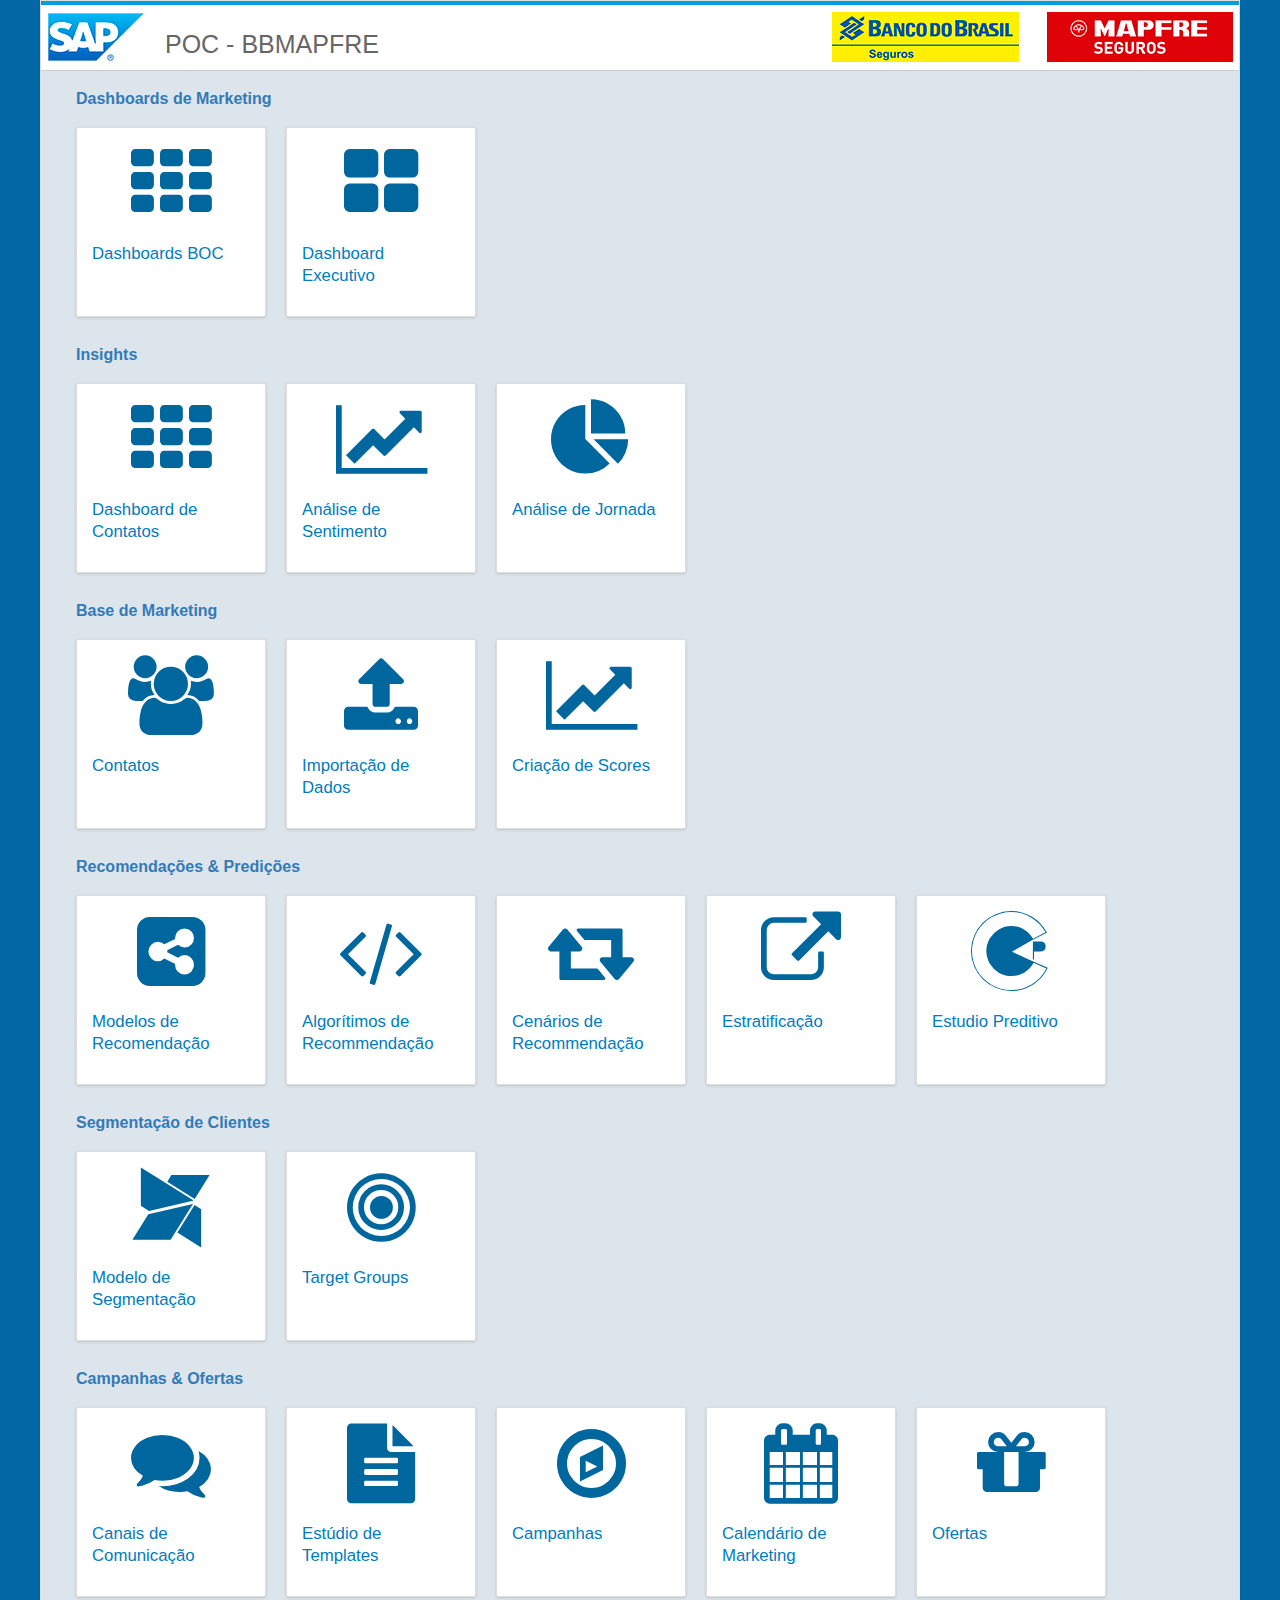
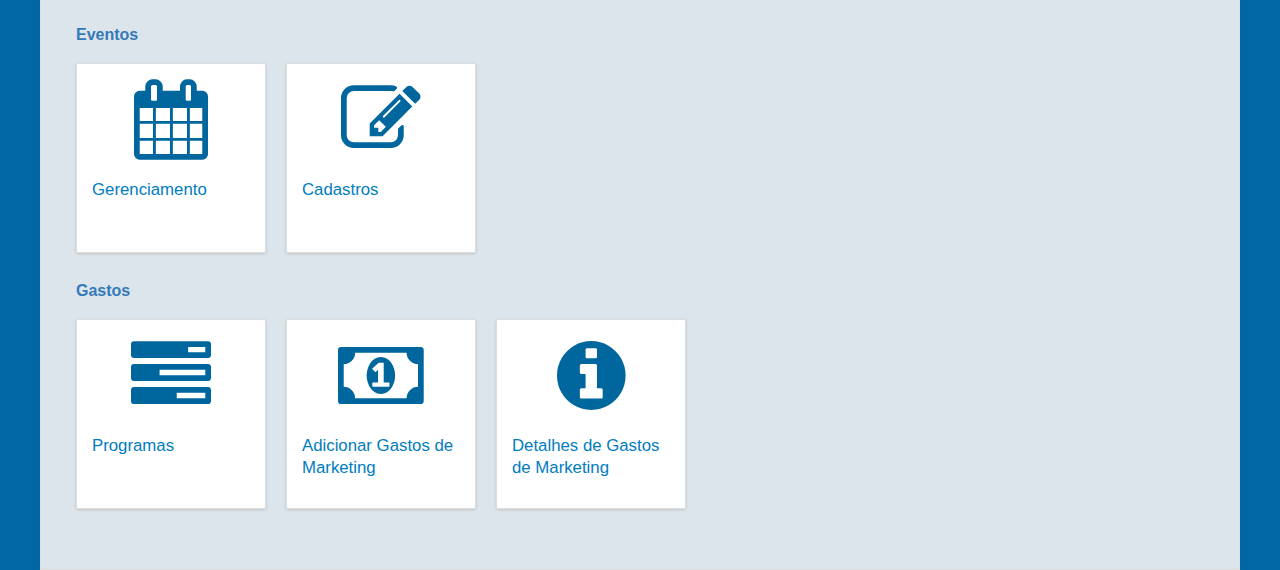
<file: index.html>
<!DOCTYPE HTML>
<html lang="en" ng-app='App'>

<head>
    <meta charset="UTF-8" />
    <meta http-equiv="X-UA-Compatible" content="IE=egde" />
    <meta name="viewport" content="width=device-width, initial-scale=1, maximum-scale=.43">
    <title>BBMapfre</title>
    <!-- LIBRARIES -->
    <!--  <script src='//cdnjs.cloudflare.com/ajax/libs/jquery/2.1.1/jquery.min.js'></script> -->
    <!-- 
    <script src="https://code.angularjs.org/1.5.8/angular.min.js"></script>
    <script src="https://code.angularjs.org/1.5.8/angular-route.min.js"></script>
    <script src="https://code.angularjs.org/1.5.8/angular-resource.min.js"></script>
    <script src="https://code.angularjs.org/1.5.8/angular-animate.min.js"></script>
    <script src="https://code.angularjs.org/1.5.8/angular-sanitize.min.js"></script>
     -->
    <link rel="stylesheet" href="lib/font/css/font-awesome.min.css">
    <link rel="stylesheet" href="lib/css/bootstrap.min.css">
    <!-- <link rel="stylesheet" href="lib/css/bootstrap-theme.min.css"> -->
    <!--  <link rel="stylesheet" href="lib/css/bootflat.min.css"> -->
    <link rel="stylesheet" href="lib/css/bsflat.css">
    <!-- LIBS -->
    <script type="text/javascript" src="lib/js/angular.min.js"></script>
    <script type="text/javascript" src="lib/js/angular-animate.min.js"></script>
    <script type="text/javascript" src="lib/js/angular-route.min.js"></script>
    <script type="text/javascript" src="lib/js/angular-resource.min.js"></script>
    <script type="text/javascript" src="lib/js/angular-touch.min.js"></script>
    <script type="text/javascript" src="lib/js/ui-bootstrap-tpls.min.js"></script>
    <script type="text/javascript" src="lib/js/angular-aside.min.js"></script>
    <script type="text/javascript" src="lib/js/angular-sanitize.min.js"></script>
    <script type="text/javascript" src="lib/js/ng-csv.min.js"></script>
    <!-- <script src="//maxcdn.bootstrapcdn.com/bootstrap/3.3.0/js/bootstrap.min.js"></script>
    STYLE / THEME
    <link href="//maxcdn.bootstrapcdn.com/bootstrap/3.3.0/css/bootstrap.min.css" rel="stylesheet"> -->
    <!-- <link href="//cdncatalog.com/assets/flat-ui/css/flat-ui.css" rel="stylesheet"> -->
    <link href="view/css/reset.css" rel="stylesheet">
    <link href="view/css/geral.css" rel="stylesheet">
    <!-- THIS APP. -->
    <script src="App.js"></script>
    <script src="controller/services.js"></script>
    <script src="controller/directives.js"></script>
    <script src="controller/filters.js"></script>
    <script src="controller/controllers.js"></script>
    <script src="controller/navbar-controller.js"></script>
</head>

<body class="container" ng-controller="MainController">
    <div class="row-fluid project-content" ng-view></div>
</body>

</html>
</file>
<file: lib/css/bsflat.css>
.img-rounded, .img-thumbnail, code,kbd,pre,pre code,.form-control,.input-sm,.form-group-sm .form-control,.input-lg,.form-group-lg .form-control,.btn,.btn-link,.btn-lg,.btn-group-lg > .btn,.btn-sm,.btn-group-sm > .btn,.btn-xs,.btn-group-xs > .btn,.dropdown-menu,.btn-group > .btn:not(:first-child):not(:last-child):not(.dropdown-toggle),.btn-group > .btn:first-child:not(:last-child):not(.dropdown-toggle),.btn-group > .btn:last-child:not(:first-child),.btn-group > .dropdown-toggle:not(:first-child),.btn-group > .btn-group:not(:first-child):not(:last-child) > .btn,.btn-group > .btn-group:first-child:not(:last-child) > .btn:last-child,.btn-group > .btn-group:first-child:not(:last-child) > .dropdown-toggle,.btn-group > .btn-group:last-child:not(:first-child) > .btn:first-child,.btn-group-vertical > .btn:not(:first-child):not(:last-child),.btn-group-vertical > .btn:first-child:not(:last-child),.btn-group-vertical > .btn:last-child:not(:first-child),.btn-group-vertical > .btn-group:not(:first-child):not(:last-child) > .btn,.btn-group-vertical > .btn-group:first-child:not(:last-child) > .btn:last-child,.btn-group-vertical > .btn-group:first-child:not(:last-child) > .dropdown-toggle,.btn-group-vertical > .btn-group:last-child:not(:first-child) > .btn:first-child,.input-group-lg > .form-control,.input-group-lg > .input-group-addon,.input-group-lg > .input-group-btn > .btn,.input-group-sm > .form-control,.input-group-sm > .input-group-addon,.input-group-sm > .input-group-btn > .btn,textarea.input-group-sm > .form-control,textarea.input-group-sm > .input-group-addon,textarea.input-group-sm > .input-group-btn > .btn,select[multiple].input-group-sm > .form-control,select[multiple].input-group-sm > .input-group-addon,select[multiple].input-group-sm > .input-group-btn > .btn,.input-group-addon,.input-group-btn,.input-group .form-control,.input-group-addon:not(:first-child):not(:last-child),.input-group-btn:not(:first-child):not(:last-child),.input-group .form-control:not(:first-child):not(:last-child),.input-group-addon,.input-group-addon,.input-group-addon.input-sm,.input-group-addon.input-lg,.input-group .form-control:first-child,.input-group-addon:first-child,.input-group-btn:first-child > .btn,.input-group-btn:first-child > .btn-group > .btn,.input-group-btn:first-child > .dropdown-toggle,.input-group-btn:last-child > .btn:not(:last-child):not(.dropdown-toggle),.input-group-btn:last-child > .btn-group:not(:last-child) > .btn,.input-group .form-control:last-child,.input-group-addon:last-child,.input-group-btn:last-child > .btn,.input-group-btn:last-child > .btn-group > .btn,.input-group-btn:last-child > .dropdown-toggle,.input-group-btn:first-child > .btn:not(:first-child),.input-group-btn:first-child > .btn-group:not(:first-child) > .btn,.nav-tabs > li > a,.nav-tabs.nav-justified > li > a,.nav-tabs.nav-justified > .active > a,.nav-tabs.nav-justified > .active > a:hover,.nav-tabs.nav-justified > .active > a:focus,.nav-pills > li > a,.nav-tabs-justified > li > a,.nav-tabs .dropdown-menu,.navbar-toggle,.navbar-nav > li > .dropdown-menu.navbar-fixed-bottom .navbar-nav > li > .dropdown-menu,.breadcrumb ,.pagination ,.pagination > li:first-child > a,.pagination > li:first-child > span ,.pagination > li:last-child > a,.pagination > li:last-child > span,.pagination-lg > li:first-child > a,.pagination-lg > li:first-child > span,.pagination-lg > li:last-child > a,.pagination-lg > li:last-child > span,.pagination-sm > li:first-child > a,.pagination-sm > li:first-child > span,.pagination-sm > li:last-child > a,.pagination-sm > li:last-child > span,.pager li > a,.pager li > span,.badge,.container .jumbotron,.container-fluid .jumbotron,.thumbnail,.alert,.progress,.list-group-item:first-child,.list-group-item:last-child,.panel,.panel-heading,.panel-footer,.panel > .list-group .list-group-item,.panel > .panel-collapse > .list-group .list-group-item ,.panel > .list-group:first-child .list-group-item:first-child,.panel > .panel-collapse > .list-group:first-child .list-group-item:first-child ,.panel > .list-group:last-child .list-group-item:last-child,.panel > .panel-collapse > .list-group:last-child .list-group-item:last-child ,.panel > .table:first-child,.panel > .table-responsive:first-child > .table:first-child ,.panel > .table:first-child > thead:first-child > tr:first-child,.panel > .table-responsive:first-child > .table:first-child > thead:first-child > tr:first-child,.panel > .table:first-child > tbody:first-child > tr:first-child,.panel > .table-responsive:first-child > .table:first-child > tbody:first-child > tr:first-child ,.panel > .table:first-child > thead:first-child > tr:first-child td:first-child,.panel > .table-responsive:first-child > .table:first-child > thead:first-child > tr:first-child td:first-child,.panel > .table:first-child > tbody:first-child > tr:first-child td:first-child,.panel > .table-responsive:first-child > .table:first-child > tbody:first-child > tr:first-child td:first-child,.panel > .table:first-child > thead:first-child > tr:first-child th:first-child,.panel > .table-responsive:first-child > .table:first-child > thead:first-child > tr:first-child th:first-child,.panel > .table:first-child > tbody:first-child > tr:first-child th:first-child,.panel > .table-responsive:first-child > .table:first-child > tbody:first-child > tr:first-child th:first-child,.panel > .table:first-child > thead:first-child > tr:first-child td:last-child,.panel > .table-responsive:first-child > .table:first-child > thead:first-child > tr:first-child td:last-child,.panel > .table:first-child > tbody:first-child > tr:first-child td:last-child,.panel > .table-responsive:first-child > .table:first-child > tbody:first-child > tr:first-child td:last-child,.panel > .table:first-child > thead:first-child > tr:first-child th:last-child,.panel > .table-responsive:first-child > .table:first-child > thead:first-child > tr:first-child th:last-child,.panel > .table:first-child > tbody:first-child > tr:first-child th:last-child,.panel > .table-responsive:first-child > .table:first-child > tbody:first-child > tr:first-child th:last-child ,.panel > .table:last-child,.panel > .table-responsive:last-child > .table:last-child,.panel > .table:last-child > tbody:last-child > tr:last-child,.panel > .table-responsive:last-child > .table:last-child > tbody:last-child > tr:last-child,.panel > .table:last-child > tfoot:last-child > tr:last-child,.panel > .table-responsive:last-child > .table:last-child > tfoot:last-child > tr:last-child ,.panel > .table:last-child > tbody:last-child > tr:last-child td:first-child,.panel > .table-responsive:last-child > .table:last-child > tbody:last-child > tr:last-child td:first-child,.panel > .table:last-child > tfoot:last-child > tr:last-child td:first-child,.panel > .table-responsive:last-child > .table:last-child > tfoot:last-child > tr:last-child td:first-child,.panel > .table:last-child > tbody:last-child > tr:last-child th:first-child,.panel > .table-responsive:last-child > .table:last-child > tbody:last-child > tr:last-child th:first-child,.panel > .table:last-child > tfoot:last-child > tr:last-child th:first-child,.panel > .table-responsive:last-child > .table:last-child > tfoot:last-child > tr:last-child th:first-child,.panel > .table:last-child > tbody:last-child > tr:last-child td:last-child,.panel > .table-responsive:last-child > .table:last-child > tbody:last-child > tr:last-child td:last-child,.panel > .table:last-child > tfoot:last-child > tr:last-child td:last-child,.panel > .table-responsive:last-child > .table:last-child > tfoot:last-child > tr:last-child td:last-child,.panel > .table:last-child > tbody:last-child > tr:last-child th:last-child,.panel > .table-responsive:last-child > .table:last-child > tbody:last-child > tr:last-child th:last-child,.panel > .table:last-child > tfoot:last-child > tr:last-child th:last-child,.panel > .table-responsive:last-child > .table:last-child > tfoot:last-child > tr:last-child th:last-child,.panel-group .panel ,.well ,.well-lg,.well-sm ,.modal-content,.tooltip-inner ,.popover-title,.label,.resizable-textarea textarea {  -webkit-border-top-left-radius: 0px;  -webkit-border-top-right-radius: 0px;  -webkit-border-bottom-right-radius: 0px;  -webkit-border-bottom-left-radius: 0px;  -moz-border-radius-topleft: 0px;  -moz-border-radius-topright: 0px;  -moz-border-radius-bottomright: 0px;  -moz-border-radius-bottomleft: 0px;  border-top-left-radius: 0px;  border-top-right-radius: 0px;  border-bottom-right-radius: 0px;  border-bottom-left-radius: 0px;}@media (min-width: 768px) {.nav-tabs.nav-justified > li > a,.nav-tabs-justified > li > a,.navbar,.navbar-static-top,.navbar-fixed-top,.navbar-fixed-bottom  {  -webkit-border-top-left-radius: 0px;  -webkit-border-top-right-radius: 0px;  -webkit-border-bottom-right-radius: 0px;  -webkit-border-bottom-left-radius: 0px;  -moz-border-radius-topleft: 0px;  -moz-border-radius-topright: 0px;  -moz-border-radius-bottomright: 0px;  -moz-border-radius-bottomleft: 0px;  border-top-left-radius: 0px;  border-top-right-radius: 0px;  border-bottom-right-radius: 0px;  border-bottom-left-radius: 0px;    }}
</file>
<file: view/css/geral.css>
/* **************************************************** */

.button-row {
    margin: 0 0 10px;
}

.button-inline {
    margin-top: 22px;
}

.flex-row {
    margin-right: 0px;
    margin-left: 0px;
}

@media (min-width: 768px) {
    .flex-row {
        display: flex;
        margin-right: -15px;
        margin-left: -15px;
    }
}

.tr-disabled {
    background-color: #ffacaa;
}

.tr-selected {
    background-color: #5bc0de;
    color: #fff;
    font-weight: 600;
    pointer-events: none;
}

.tab-content>.active {
    display: block;
    background: #fff;
    padding: 10px 10px 0;
    border-bottom: 1px solid #ddd;
    border-left: 1px solid #ddd;
    border-right: 1px solid #ddd;
}


/* **************************************************** */

.container {
    height: 100%;
}

.project-content {
    height: 100%;
}

@media (min-width: 1200px) {
    .container {
        width: 100%;
        padding: 0;
        position: relative;
    }
}

.container {
    max-width: 1200px;
}

html {
    /*  background-image: linear-gradient(to bottom, #2da9b1 0, #178299 50%, #1a4c7d 100%);  */
    /* background-image: url(../images/image001.jpg); */
    /* background-image: url(../images/fundo-havaians.png); */
    height: 100%;
    overflow-y: auto;
    /* background-image: url(../images/bg5.jpg);
    background-size: cover; */
    background-color: #0167a5;
}

body {
    background-color: inherit;
    position: relative;
}

select.form-control {
    padding: 6px 5px;
}

.panel-body {
    /*  background-image: linear-gradient(to bottom, #dff2f3 0, #dcecf0 50%, #dde4eb 100%); */
    height: 100%;
}

.panel-body-form {
    padding: 0;
}

.panel-default {
    /* height: 90%; */
    padding-bottom: 20px;
    background-color: #dde5ec;
}

.panel-default>.panel-heading {
    background-color: #fff;
    background-image: inherit;
    height: 70px;
    border-bottom: 1px solid #ccc;
    border-top: 4px solid #009de0;
    color: #666666;
    text-align: center;
    padding: 2px 6px;
}

.panel-head-title {
    float: left;
    margin: 20px 10px;
}

.panel-head-title .panel-title {
        /* padding-top: 5px; */
    font-size: 25px;
    /* font-weight: 500; */
    vertical-align: middle;
    margin-left: 10px;
}

@media (max-width: 800px) {
    .logos img{
        display: none;
        /*height: 20px;*/
    }
}

.panel-default>.panel-heading a {
    color: #666;
}

.panel-default>.panel-heading>.icon {
    float: left;
}

.panel-default>.panel-heading>.icon-home {
    margin-right: 10px;
}

.form-inline {
    background-color: #fff;
    /*  padding: 10px; */
}

.form-inline .row {
    margin: 10px 0;
}

.table-hover>tbody>tr:hover {
    color: #666;
}

.form-group-view {
    border: 1px solid #ccc;
    padding: 0px 5px 2px;
}

.form-inline .form-control {
    color: #000000;
    background: #ffffff;
    border: 1px solid #bfbfbf;
    font-size: 0.875rem;
    font-family: Arial, Helvetica, sans-serif;
    line-height: normal;
    height: 2.5rem;
    padding: 0 0.75rem;
}

.form-inline .form-control[disabled] {
    background-color: #ddd;
    border: none;
}

.btn-dropdown {
    background: inherit;
    color: #000;
    border: none;
    box-shadow: none;
    height: 38px;
}

.form-inline .form-group {
    display: flex;
    justify-content: space-between;
}

.line-recarregar {
    padding: 15px;
}

.form-group label {
    font-size: 0.875rem;
    opacity: .8;
    text-transform: capitalize;
    line-height: 22px;
}

.form-group label.multiline {
    line-height: 15px;
    padding-bottom: 10px;
}

.table-products .product span.item-grade + span.item-grade,
.table-products .product span.item-grade {
    border: none;
    border-left: none;
}

.cota-disponivel {
    line-height: 40px;
}

.dropdown-menu {
    background-color: #fff;
}


/* .dropdown-menu li {
    color: #666;
    padding: 7px;
    border-bottom: 2px solid #fff;
    background-color: #f5f5f5;
}

.dropdown-menu li:hover {
    color: #fff;
    background-color: #777;
} */

.table {
    background: #fff;
}

.dropdown-alpa {
    background: rgb(255, 255, 255);
    line-height: 30px;
    height: 30px;
    width: 100%;
    display: block;
}

.dropdown-alpa[disabled] {
    background-color: #ccc;
    opacity: .5;
}

.bold {
    font-weight: bold;
}

.span-info {
    color: #000000;
    background: #f5f5f5;
    border: 1px solid #bfbfbf;
    font-size: 0.875rem;
    line-height: 2.8;
    height: 2.5rem;
    width: 60%;
    text-align: center;
}

.line30 {
    height: 30px;
}

.span-info.selected-info {
    padding: 0 5px;
    background-color: #3bb53b;
    color: #fff;
    font-weight: 600;
}

.span-info.cota-info {
    padding: 0 5px;
    background-color: #ffb100;
    color: #fff;
    font-weight: 600;
}

.span-info.cota-info.cota-info-estourada {
    background-color: red;
}

tfoot {
    background: #ccc;
    font-weight: 600;
}

.table>tfoot>tr>td {
    line-height: .8;
}

.table-products .product-footer.cota-estourada {
    background-color: red;
}

.limite {
    display: block;
}

.grupo-busca {
    margin-bottom: 10px;
}


/* ************** Animate ************** */

.project-content.ng-enter {
    animation: slideInRight 0.2s both ease-in;
}

@keyframes slideInRight {
    from {
        transform: translateX(100%);
    }
    to {
        transform: translateX(0);
    }
}

@keyframes slideOutLeft {
    to {
        transform: translateX(-100%);
    }
}

.project-content.ng-leave {
    animation: slideOutLeft 0.1s both ease-in;
}

.icon-blue {
    color: #2aabd2;
}

.icon-green {
    color: #3c763d;
}

.header-blue {
    background-color: #2aabd2;
}

.header-green {
    background-color: #3c763d;
}

.modal-title {
    margin: 0;
    line-height: 1.42857143;
    text-align: center;
    font-weight: 600;
    font-size: 1.5em;
}

.modal-header {
    color: #fff;
}

.modal-body {
    padding: 55px;
    text-align: center;
}


/* ************** TILES ************** */

.tiles {
    padding: 20px;
    display: flex;
    flex-wrap: wrap;
    /*  justify-content: space-between; */
}

.tile {
    vertical-align: top;
    width: 190px;
    height: 190px;
    border: 1px solid #dddddd;
    border-radius: 2px;
    box-shadow: 0 1px 3px rgba(0, 0, 0, 0.15);
    background-color: #fff;
    padding: 15px;
    display: inline-block;
    margin-bottom: 20px;
    margin-right: 20px;
    text-decoration: none;
}

.tile:hover {
    text-decoration: none;
    background-color: #eee;
    box-shadow: 0 1px 3px rgba(0, 0, 0, 0.5);
}

.tile i {
    color: #00669e;
    /*opacity: .3;*/
    display: block;
    text-align: center;
}

.tile .title {
    color: #007cc0;
    margin-top: 20px;
    font-size: 1.05em;
    display: block;
    line-height: 1.3em;
}

.tile .text {
    display: block;
    color: #000;
    font-size: .9em;
    margin-top: 20px;
    line-height: 1.3em;
}


/* ************** xxx ************** */

.btn-pesquisa {
    display: block;
    margin: 5px 10px;
}

.table-products {
    margin: 10px 0;
    padding: 10px 20px;
    background-color: #fff;
}

.table-products .product {
    height: 50d-color: #fff;
    display: flex;
    justify-content: space-around;
}

.table-products .product-header {
    height: 40px;
    padding-top: 10px;
    background-color: #f5f5f5;
    display: flex;
    justify-content: space-around;
    border-bottom: 1px solid #ccc;
    border-top: 1px solid #ccc;
    font-weight: 600;
}

.table-products .product:nth-child(odd) {
    background-color: #e8e8e8;
}

.table-products .product-header span,
.table-products .product span {
    padding: 5px 0;
    width: 100%;
    text-align: center;
    min-width: 100px;
}

.table-products .product span + span,
.table-products .product-header span + span {
    border-left: 1px solid #999;
}

.table-products .input-sizes {
    max-width: 80px;
    height: 30px;
    text-align: center;
}

.table-products .input-sizes[disabled] {
    border: none;
    background-color: #666;
    color: #fff;
    font-weight: 600;
}

.table-products .product span input {
    height: 30px;
}

.table-products .product span input.ng-invalid-max {
    background-color: red;
    color: #fff;
}

.table-products .product-footer {
    height: 27px;
    padding-top: 5px;
    background-color: #777;
    display: flex;
    justify-content: space-around;
    border-bottom: 1px solid #ccc;
    border-top: 1px solid #ccc;
    color: #fff;
    font-weight: 600;
}

.actions {
    padding: 0 20px;
    text-align: right;
}

.table-products .product .show-color {
    max-width: 80px;
    height: 30px;
    padding: 5px 10px;
    border: 1px solid #666;
    display: block;
    margin: 0 auto;
}

.table>tbody>tr>td {
    line-height: .9;
}

.img-produto {
    max-width: 120px;
    padding: 10px;
    border: 1px solid #ccc;
}

.line-row-filtro {
    border-bottom: 10px solid #dde5ec;
    padding: 10px 10px 0;
}


/* ************** LISTA PEDIDO ************** */

.pedidos {
    padding: 20px 20px 0;
    /* overflow-y: scroll;
    height: 310px;
    display: block; */
}

.pedidos h3 {
    background-color: #ccc;
    padding: 8px 15px;
    font-size: 1.4em;
    font-weight: 600;
}

.pedidos .pedidoItem {
    display: block;
    width: 100%;
    background-color: #f5f5f5;
    padding: 10px;
    position: relative;
}

.pedidos .pedidoItem:nth-child(odd) {
    background-color: #fff;
}

.pedidos .pedidoItem .total {
    position: absolute;
    right: 10px;
    top: 19px;
    font-weight: 700;
}

.pedidos .pedidoItem .desc {
    color: #666;
    font-size: .8em;
    padding: 2px 10px;
    display: block;
}

.pedidos .pedidoItem .tamanhos {
    padding: 0 10px;
}


/* ************** CADASTRO ************** */

.cadastro-form {
    padding: 10px;
    background-color: #fff;
}

.table-sub {
    max-width: calc(100% - 50px);
    margin: 10px auto 0;
}

.sub-panel {
    background-color: #ddd;
    margin: 20px 10px 0px;
}

.radio-inline {
    display: block;
}

.radio-inline .item-radio {
    line-height: 20px;
}


/* ************** xxx ************** */

.col-border {
    border: 1px solid #ccc;
    margin: 1%;
    width: 48%;
}

.table-responsive {
    width: 100%;
    margin: 15px;
}

.table-font-sm {
    font-size: 12px;
    border: 1px solid #ccc;
    /*margin: 5px;
    display: inline-block;*/
}


/*a.btn {
    max-height: 22px;
}
*/

.flex-row .btn-space-top {
    margin-top: 22px;
    max-height: 34px;
    margin-right: 10px;
}

.link-group {
    padding: 5px 20px;
    display: block;
    width: 100%;
}

.link-group h2 {
    color: #337ab7;
    font-weight: 600;
    margin-bottom: 20px;
}

.row .btn-space-left {
    margin-left: 10px;
}

.logos {
    padding: 5px 15px;
}
</file>
<file: lib/css/bootflat.min.css>
/*
 * bootflat 2.0.4
 *
 * Description: BOOTFLAT is an open source Flat UI KIT based on Bootstrap 3.2.0 CSS framework. It provides a faster, easier and less repetitive way for web developers to create elegant web apps.
 *
 * Homepage: http://bootflat.github.com/
 *
 * By @Flathemes <info@flathemes.com>
 *
 * Last modify time: 2014-09-03
 *
 * Licensed under the MIT license. Please see LICENSE for more information.
 *
 * Copyright 2013 FLATHEMES.
 *
 */

body{font-family:'Open Sans','Helvetica Neue',Helvetica,Arial,sans-serif;color:#434a54;background-color:#fff}a{color:#3bafda;text-decoration:none}a:focus,a:hover{color:#4fc1e9;text-decoration:none}a:focus{outline:0}.h1,.h2,.h3,.h4,.h5,.h6,h1,h2,h3,h4,h5,h6{font-family:inherit;font-weight:700;line-height:1.1;color:inherit}.h1 small,.h2 small,.h3 small,.h4 small,.h5 small,.h6 small,h1 small,h2 small,h3 small,h4 small,h5 small,h6 small{color:#e7e9ec}h1,h2,h3{margin-top:30px;margin-bottom:15px}h4,h5,h6{margin-top:15px;margin-bottom:15px}h6{font-weight:400}.h1,h1{font-size:51px}.h2,h2{font-size:43px}.h3,h3{font-size:30px}.h4,h4{font-size:19px}.h5,h5{font-size:18px}.h6,h6{font-size:14px}blockquote{border-left:3px solid #ccd1d9}.img-rounded{border-radius:4px;-webkit-border-radius:4px;-moz-border-radius:4px}.img-comment{margin:24px 0;font-size:15px;font-style:italic;line-height:1.2}.btn{color:#fff}.btn,.btn.disabled,.btn[disabled]{background-color:#aab2bd;border-color:#aab2bd}.btn.active,.btn:active,.btn:focus,.btn:hover{color:#fff;background-color:#ccd1d9;border-color:#ccd1d9;outline:0!important}.btn.active,.btn:active{-webkit-box-shadow:inset 0 1px 2px rgba(0,0,0,.125);-moz-box-shadow:inset 0 1px 2px rgba(0,0,0,.125);box-shadow:inset 0 1px 2px rgba(0,0,0,.125)}.btn.disabled,.btn[disabled]{filter:alpha(opacity=45);opacity:.45}.btn-link,.btn-link.active,.btn-link.disabled,.btn-link:active,.btn-link:focus,.btn-link:hover,.btn-link[disabled]{color:#3bafda;background-color:transparent; border-color:transparent;-webkit-box-shadow:none;-moz-box-shadow:none;box-shadow:none}.btn-link:focus,.btn-link:hover{text-decoration:underline}.btn-default{color:#434a54;border-color:#aab2bd!important}.btn-default.active,.btn-default:active,.btn-default:focus,.btn-default:hover{background-color:#ccd1d9;border-color:#ccd1d9}.btn-default,.btn-default.disabled,.btn-default[disabled]{background-color:#fff}.open .dropdown-toggle.btn-default{background-color:#ccd1d9;border-color:#ccd1d9}.btn-primary,.btn-primary.active,.btn-primary.disabled,.btn-primary:active,.btn-primary[disabled]{background-color:#3bafda;border-color:#3bafda}.btn-primary:focus,.btn-primary:hover,.open .dropdown-toggle.btn-primary{background-color:#4fc1e9;border-color:#4fc1e9}.btn-info,.btn-info.active,.btn-info.disabled,.btn-info:active,.btn-info[disabled]{background-color:#37bc9b;border-color:#37bc9b}.btn-info:focus,.btn-info:hover,.open .dropdown-toggle.btn-info{background-color:#48cfad;border-color:#48cfad}.btn-success,.btn-success.active,.btn-success.disabled,.btn-success:active,.btn-success[disabled]{background-color:#8cc152;border-color:#8cc152}.btn-success:focus,.btn-success:hover,.open .dropdown-toggle.btn-success{background-color:#a0d468;border-color:#a0d468}.btn-warning,.btn-warning.active,.btn-warning.disabled,.btn-warning:active,.btn-warning[disabled]{background-color:#f6bb42;border-color:#f6bb42}.btn-warning:focus,.btn-warning:hover,.open .dropdown-toggle.btn-warning{background-color:#ffce54;border-color:#ffce54}.btn-danger,.btn-danger .open .dropdown-toggle.btn,.btn-danger.active,.btn-danger.disabled,.btn-danger:active,.btn-danger[disabled]{background-color:#da4453;border-color:#da4453}.btn-danger:focus,.btn-danger:hover,.open .dropdown-toggle.btn-danger{background-color:#ed5565;border-color:#ed5565}.btn-group.open .dropdown-toggle{-webkit-box-shadow:inset 0 1px 2px rgba(0,0,0,.125);-moz-box-shadow:inset 0 1px 2px rgba(0,0,0,.125);box-shadow:inset 0 1px 2px rgba(0,0,0,.125)}.btn-group .btn{border-left-color:#96a0ad}.btn-group .btn-default.active,.btn-group .btn-default:active,.btn-group .btn-default:focus,.btn-group.open .btn-default.dropdown-toggle{color:#fff}.btn-group .btn-primary,.btn-group .btn-primary.active,.btn-group .btn-primary:active,.btn-group .btn-primary:focus{border-left-color:#269ecb}.btn-group .btn-success,.btn-group .btn-success.active,.btn-group .btn-success:active,.btn-group .btn-success:focus{border-left-color:#7ab03f}.btn-group .btn-warning,.btn-group .btn-warning.active,.btn-group .btn-warning:active,.btn-group .btn-warning:focus{border-left-color:#efa50b}.btn-group .btn-danger,.btn-group .btn-danger.active,.btn-group .btn-danger:active,.btn-group .btn-danger:focus{border-left-color:#d1293a}.btn-group .btn-info,.btn-group .btn-info.active,.btn-group .btn-info:active,.btn-group .btn-info:focus{border-left-color:#2fa084}.btn-group .btn-danger:first-child,.btn-group .btn-info:first-child,.btn-group .btn-primary:first-child,.btn-group .btn-success:first-child,.btn-group .btn-warning:first-child,.btn-group .btn:first-child{border-left-color:transparent}.btn-group-vertical .btn,.btn-group-vertical .btn-group .btn-primary{border-top-color:#96a0ad!important}.btn-group-vertical .btn-group .btn-primary,.btn-group-vertical .btn-primary,.btn-group-vertical .btn-primary.active,.btn-group-vertical .btn-primary:active,.btn-group-vertical .btn-primary:focus{border-top-color:#269ecb!important}.btn-group-vertical .btn-group .btn-success,.btn-group-vertical .btn-success,.btn-group-vertical .btn-success.active,.btn-group-vertical .btn-success:active,.btn-group-vertical .btn-success:focus{border-top-color:#7ab03f!important}.btn-group-vertical .btn-group .btn-warning,.btn-group-vertical .btn-warning,.btn-group-vertical .btn-warning.active,.btn-group-vertical .btn-warning:active,.btn-group-vertical .btn-warning:focus{border-top-color:#efa50b!important}.btn-group-vertical .btn-danger,.btn-group-vertical .btn-danger.active,.btn-group-vertical .btn-danger:active,.btn-group-vertical .btn-danger:focus,.btn-group-vertical .btn-group .btn-danger{border-top-color:#d1293a!important}.btn-group-vertical .btn-group .btn-info,.btn-group-vertical .btn-info,.btn-group-vertical .btn-info.active,.btn-group-vertical .btn-info:active,.btn-group-vertical .btn-info:focus{border-top-color:#2fa084!important}.btn-group-vertical .btn-danger:first-child,.btn-group-vertical .btn-info:first-child,.btn-group-vertical .btn-primary:first-child,.btn-group-vertical .btn-success:first-child,.btn-group-vertical .btn-warning:first-child,.btn-group-vertical .btn:not(.btn-default):first-child{border-top:none}.badge,.label{background-color:#aab2bd}.badge-default,.label-default{color:#434a54;background-color:#fff; border:1px solid #aab2bd}.badge-primary,.label-primary{background-color:#3bafda;border-color:#3bafda}.badge-success,.label-success{background-color:#8cc152;border-color:#8cc152}.badge-danger,.label-danger{background-color:#da4453;border-color:#da4453}.badge-warning,.label-warning{background-color:#f6bb42;border-color:#f6bb42}.badge-info,.label-info{background-color:#37bc9b;border-color:#37bc9b}.tooltip-inner{color:#fff;background-color:#434a54}.tooltip.top .tooltip-arrow,.tooltip.top-left .tooltip-arrow,.tooltip.top-right .tooltip-arrow{border-top-color:#434a54}.tooltip.right .tooltip-arrow{border-right-color:#434a54}.tooltip.left .tooltip-arrow{border-left-color:#434a54}.tooltip.bottom .tooltip-arrow,.tooltip.bottom-left .tooltip-arrow,.tooltip.bottom-right .tooltip-arrow{border-bottom-color:#434a54}.popover{color:#fff; background-color:#434a54;border-color:#434a54}.popover-title{padding-bottom:0;font-weight:700;color:#aab2bd;background-color:transparent;border-bottom:none}.popover.top .arrow,.popover.top .arrow:after{border-top-color:#434a54}.popover.right .arrow,.popover.right .arrow:after{border-right-color:#434a54}.popover.bottom .arrow,.popover.bottom .arrow:after{border-bottom-color:#434a54}.popover.left .arrow,.popover.left .arrow:after{border-left-color:#434a54}.progress{background-color:#e6e9ed;-webkit-box-shadow:none;-moz-box-shadow:none;box-shadow:none}.progress-bar{background-color:#3bafda;-webkit-box-shadow:none;-moz-box-shadow:none;box-shadow:none}.progress-bar-success{background-color:#8cc152}.progress-bar-info{background-color:#37bc9b}.progress-bar-warning{background-color:#f6bb42}.progress-bar-danger{background-color:#da4453}.breadcrumb{color:#434a54;background-color:#e6e9ed}.breadcrumb>.active{color:#434a54}.breadcrumb a{color:#3bafda}.breadcrumb-arrow{height:36px; padding:0;line-height:36px;list-style:none;background-color:#e6e9ed}.breadcrumb-arrow li:first-child a{border-radius:4px 0 0 4px;-webkit-border-radius:4px 0 0 4px;-moz-border-radius:4px 0 0 4px}.breadcrumb-arrow li,.breadcrumb-arrow li a,.breadcrumb-arrow li span{display:inline-block;vertical-align:top}.breadcrumb-arrow li:not(:first-child){margin-left:-5px}.breadcrumb-arrow li+li:before{padding:0;content:""}.breadcrumb-arrow li span{padding:0 10px}.breadcrumb-arrow li a,.breadcrumb-arrow li:not(:first-child) span{height:36px; padding:0 10px 0 25px;line-height:36px}.breadcrumb-arrow li:first-child a{padding:0 10px}.breadcrumb-arrow li a{position:relative;color:#fff;text-decoration:none;background-color:#3bafda;border:1px solid #3bafda}.breadcrumb-arrow li:first-child a{padding-left:10px}.breadcrumb-arrow li a:after,.breadcrumb-arrow li a:before{position:absolute;top:-1px;width:0;height:0;content:'';border-top:18px solid transparent;border-bottom:18px solid transparent}.breadcrumb-arrow li a:before{right:-10px;z-index:3;border-left-color:#3bafda;border-left-style:solid;border-left-width:11px}.breadcrumb-arrow li a:after{right:-11px;z-index:2;border-left:11px solid #2494be}.breadcrumb-arrow li a:focus,.breadcrumb-arrow li a:hover{background-color:#4fc1e9;border:1px solid #4fc1e9}.breadcrumb-arrow li a:focus:before,.breadcrumb-arrow li a:hover:before{border-left-color:#4fc1e9}.breadcrumb-arrow li a:active{background-color:#2494be;border:1px solid #2494be}.breadcrumb-arrow li a:active:after,.breadcrumb-arrow li a:active:before{border-left-color:#2494be}.breadcrumb-arrow li span{color:#434a54}.pagination>li>a,.pagination>li>span{color:#434a54;background-color:#fff;border-color:#ccd1d9}.pagination>li>a:focus,.pagination>li>a:hover,.pagination>li>span:focus,.pagination>li>span:hover{color:#fff;background-color:#ccd1d9;border-color:#ccd1d9}.pagination>.active>a,.pagination>.active>a:focus,.pagination>.active>a:hover,.pagination>.active>span,.pagination>.active>span:focus,.pagination>.active>span:hover{color:#fff;background-color:#8cc152;border-color:#8cc152}.pagination>.disabled>a,.pagination>.disabled>a:focus,.pagination>.disabled>a:hover,.pagination>.disabled>span,.pagination>.disabled>span:focus,.pagination>.disabled>span:hover{color:#e6e9ed;background-color:#fff;border-color:#ccd1d9}.pager li>a,.pager li>span{color:#fff;background-color:#8cc152;border-color:#8cc152}.pager li>a:focus,.pager li>a:hover{background-color:#a0d468;border-color:#a0d468}.pager .disabled>a,.pager .disabled>a:focus,.pager .disabled>a:hover,.pager .disabled>span{color:#e6e9ed;background-color:#fff;border-color:#e6e9ed}.form-control{color:#434a54;border-color:#aab2bd}.form-control,.form-control:focus{-webkit-box-shadow:none;-moz-box-shadow:none;box-shadow:none}.form-control:focus{border-color:#3bafda}.form-control:-ms-input-placeholder,.form-control::-moz-placeholder,.form-control::-webkit-input-placeholder{color:#e6e9ed}.form-control.disabled,.form-control[disabled]{background-color:#e6e9ed;border-color:#e6e9ed}.input-group-btn .btn+.btn{border-color:#96a0ad;border-style:solid; border-width:1px}.input-group-btn .btn+.btn.btn-default{border-color:#ededed}.input-group-btn .btn+.btn.btn-primary{border-color:#269ecb}.input-group-btn .btn+.btn.btn-info{border-color:#2fa084}.input-group-btn .btn+.btn.btn-success{border-color:#7ab03f}.input-group-btn .btn+.btn.btn-warning{border-color:#f4af20}.input-group-btn .btn+.btn.btn-danger{border-color:#d1293a}.input-group-addon{color:#fff;background-color:#aab2bd;border-color:#96a0ad}.input-group-addon .checkbox,.input-group-addon .radio{margin:-3px 0 -4px!important}.form-search .search-query,.form-search .search-query:first-child,.form-search .search-query:last-child{padding:0 17px;border-radius:17px;-webkit-border-radius:17px;-moz-border-radius:17px}.input-group .form-control:last-child{border-top-left-radius:0;border-bottom-left-radius:0;-webkit-border-top-left-radius:0;-moz-border-radius-topleft:0;-webkit-border-bottom-left-radius:0;-moz-border-radius-bottomleft:0}.input-group .form-control:first-child{border-top-right-radius:0;border-bottom-right-radius:0;-webkit-border-top-right-radius:0;-moz-border-radius-topright:0;-webkit-border-bottom-right-radius:0;-moz-border-radius-bottomright:0}.form-search .btn{border-radius:17px;-webkit-border-radius:17px;-moz-border-radius:17px}.search-only{position:relative}.search-only .search-icon{position:absolute;top:2px;left:8.5px;z-index:20;width:30px;font-size:17px;line-height:30px;color:#e6e9ed;text-align:center}.search-only .form-control:last-child{padding-left:40px}.has-success .checkbox,.has-success .checkbox-inline,.has-success .control-label,.has-success .help-block,.has-success .radio,.has-success .radio-inline{color:#8cc152}.has-success .form-control,.has-success .form-control:focus{border-color:#8cc152;-webkit-box-shadow:none;-moz-box-shadow:none;box-shadow:none}.has-success .input-group-addon{background-color:#8cc152;border-color:#8cc152}.has-success .form-control-feedback{color:#8cc152}.has-warning .checkbox,.has-warning .checkbox-inline,.has-warning .control-label,.has-warning .help-block,.has-warning .radio,.has-warning .radio-inline{color:#f6bb42}.has-warning .form-control,.has-warning .form-control:focus{border-color:#f6bb42;-webkit-box-shadow:none;-moz-box-shadow:none;box-shadow:none}.has-warning .input-group-addon{background-color:#f6bb42;border-color:#f6bb42}.has-warning .form-control-feedback{color:#f6bb42}.has-error .checkbox,.has-error .checkbox-inline,.has-error .control-label,.has-error .help-block,.has-error .radio,.has-error .radio-inline{color:#da4453}.has-error .form-control,.has-error .form-control:focus{border-color:#da4453;-webkit-box-shadow:none;-moz-box-shadow:none;box-shadow:none}.has-error .input-group-addon{background-color:#da4453;border-color:#da4453}.has-error .form-control-feedback{color:#da4453}.stepper .stepper-input{overflow:hidden;-moz-appearance:textfield}.stepper .stepper-input::-webkit-inner-spin-button,.stepper .stepper-input::-webkit-outer-spin-button{-webkit-appearance:none;margin:0}.stepper .stepper-arrow{position:absolute;right:15px;display:block;width:20px;height:50%;text-indent:-99999px;cursor:pointer; background-color:#3bafda}.stepper .stepper-arrow:active,.stepper .stepper-arrow:hover{background-color:#4fc1e9}.stepper .up{top:0;border:1px solid #269ecb;border-top-right-radius:3px;-webkit-border-top-right-radius:3px;-moz-border-radius-topright:3px}.stepper .down{bottom:0;border-bottom-right-radius:3px;-webkit-border-bottom-right-radius:3px;-moz-border-radius-bottomright:3px}.stepper .down::before,.stepper .up::before{position:absolute;width:0;height:0; content:"";border-right:4px solid transparent;border-left:4px solid transparent}.stepper .up::before{top:5px;left:5px;border-bottom:4px solid #fff}.stepper .down:before{bottom:5px;left:6px;border-top:4px solid #fff}.stepper.disabled .stepper-arrow{background-color:#3bafda;filter:alpha(opacity=45);opacity:.45}.selecter{position:relative;z-index:1; display:block;max-width:100%;outline:0}.selecter .selecter-element{position:absolute;left:0;z-index:0;display:none;width:100%;height:100%;filter:alpha(opacity=0);opacity:0;*left:-999999px}.selecter .selecter-element,.selecter .selecter-element:focus{outline:0;-webkit-tap-highlight-color:rgba(255,255,255,0);-webkit-tap-highlight-color:transparent}.selecter .selecter-selected{position:relative;z-index:2;display:block;padding:6px 10px;overflow:hidden;text-overflow:clip;cursor:pointer; background-color:#fff;border:1px solid #aab2bd;border-radius:4px;-webkit-border-radius:4px;-moz-border-radius:4px}.selecter .selecter-selected:after{position:absolute;top:14px;right:10px;width:0;height:0;content:"";border-top:4px solid #000;border-right:4px solid transparent;border-left:4px solid transparent}.selecter .selecter-options{position:absolute;top:100%;left:0;z-index:50;display:none;width:100%;max-height:260px;overflow:auto;overflow-x:hidden;background-color:#fff; border:1px solid #aab2bd;border-width:0 1px 1px;border-radius:0 0 4px 4px;-webkit-box-shadow:0 6px 12px rgba(0,0,0,.175);-moz-box-shadow:0 6px 12px rgba(0,0,0,.175);box-shadow:0 6px 12px rgba(0,0,0,.175);-webkit-border-radius:0 0 4px 4px;-moz-border-radius:0 0 4px 4px;*width:auto}.selecter .selecter-group{display:block;padding:5px 10px 4px;font-size:11px;color:#aab2bd;text-transform:uppercase;background-color:#f5f7fa; border-bottom:1px solid #e6e9ed}.selecter .selecter-item{display:block;width:100%;padding:6px 10px;margin:0;overflow:hidden;text-overflow:ellipsis;cursor:pointer; background-color:#fff;border-bottom:1px solid #e6e9ed}.selecter .selecter-item.selected{color:#fff;background-color:#3bafda;border-bottom-color:#4fc1e9}.selecter .selecter-item.disabled{color:#aab2bd;cursor:default}.selecter .selecter-item:first-child{border-radius:0;-webkit-border-radius:0;-moz-border-radius:0}.selecter .selecter-item:last-child{border-bottom:0;border-radius:0 0 4px 4px;-webkit-border-radius:0 0 4px 4px;-moz-border-radius:0 0 4px 4px}.selecter .selecter-item:hover{background-color:#e6e9ed}.selecter .selecter-item.selected:hover{background-color:#3bafda}.selecter .selecter-item.disabled:hover,.selecter.disabled .selecter-item:hover,.selecter:hover .selecter-selected{background-color:#fff}.selecter.open{z-index:3;outline:0}.selecter.open .selecter-selected{z-index:51;border:1px solid #3bafda;border-radius:4px 4px 0 0;-webkit-border-radius:4px 4px 0 0;-moz-border-radius:4px 4px 0 0}.selecter.focus .selecter-selected,.selecter.open .selecter-selected{background-color:#fff}.selecter.cover .selecter-options{top:0;border-width:1px;border-radius:4px;-webkit-border-radius:4px;-moz-border-radius:4px}.selecter.cover .selecter-options .selecter-item.first{border-radius:4px 4px 0 0;-webkit-border-radius:4px 4px 0 0;-moz-border-radius:4px 4px 0 0}.selecter.cover.open .selecter-selected{z-index:49;border-radius:4px 4px 0 0;-webkit-border-radius:4px 4px 0 0;-moz-border-radius:4px 4px 0 0}.selecter.bottom .selecter-options{top:auto;bottom:100%; border-width:1px 1px 0}.selecter.bottom .selecter-item:last-child{border:none;border-radius:0;-webkit-border-radius:0;-moz-border-radius:0}.selecter.bottom.open .selecter-selected{border-radius:0 0 4px 4px;-webkit-border-radius:0 0 4px 4px;-moz-border-radius:0 0 4px 4px}.selecter.bottom.open .selecter-options{border-radius:4px 4px 0 0;-webkit-border-radius:4px 4px 0 0;-moz-border-radius:4px 4px 0 0}.selecter.bottom.cover .selecter-options{top:auto;bottom:0}.selecter.bottom.cover.open .selecter-options,.selecter.bottom.cover.open .selecter-selected{border-radius:4px;-webkit-border-radius:4px;-moz-border-radius:4px}.selecter.multiple .selecter-options{position:static;display:block;width:100%;border-width:1px;border-radius:4px;box-shadow:none;-webkit-border-radius:4px;-moz-border-radius:4px}.selecter.disabled .selecter-selected{color:#aab2bd;cursor:default;background-color:#e6e9ed;border-color:#e6e9ed}.selecter.disabled .selecter-options{background-color:#e6e9ed;border-color:#e6e9ed}.selecter.disabled .selecter-group,.selecter.disabled .selecter-item{color:#aab2bd;cursor:default;background-color:#e6e9ed;border-color:#e6e9ed}.selecter.disabled .selecter-item.selected{color:#fff;background-color:#3bafda;filter:alpha(opacity=45);opacity:.45}.selecter .selecter-options.scroller{overflow:hidden}.selecter .selecter-options.scroller .scroller-content{max-height:260px;padding:0}.checkbox,.radio{padding-left:0;margin-top:0}.checkbox label,.radio label{position:relative;top:2px;padding-left:5px}.icheckbox_flat,.iradio_flat{display:inline-block;width:20px;height:20px;padding:0!important;margin:0;vertical-align:middle;cursor:pointer;background:url(../bootflat/img/check_flat/default.png) no-repeat;border:none;*display:inline}.icheckbox_flat{background-position:0 0}.icheckbox_flat.checked{background-position:-22px 0}.icheckbox_flat.disabled{cursor:default;background-position:-44px 0}.icheckbox_flat.checked.disabled{background-position:-66px 0}.iradio_flat{background-position:-88px 0}.iradio_flat.checked{background-position:-110px 0}.iradio_flat.disabled{cursor:default;background-position:-132px 0}.iradio_flat.checked.disabled{background-position:-154px 0}.toggle{height:32px}.toggle input[type=checkbox],.toggle input[type=radio]{width:0;height:0;padding:0;margin:0;text-indent:-100000px;filter:alpha(opacity=0);opacity:0}.toggle .handle{position:relative;top:-20px;left:0; display:block;width:50px;height:32px;background-color:#fff;border-radius:19px;-webkit-box-shadow:inset 0 0 0 1px #b8bfc8;-moz-box-shadow:inset 0 0 0 1px #b8bfc8;box-shadow:inset 0 0 0 1px #b8bfc8;-webkit-border-radius:19px;-moz-border-radius:19px}.toggle .handle:after,.toggle .handle:before{position:absolute;top:1px;left:1px;display:block;width:30px;height:30px; content:"";background-color:#fff;border-radius:30px;-webkit-box-shadow:inset 0 0 0 1px #b8bfc8,1px 1px 1px #c7ccd3;-moz-box-shadow:inset 0 0 0 1px #b8bfc8,1px 1px 1px #c7ccd3;box-shadow:inset 0 0 0 1px #b8bfc8,1px 1px 1px #c7ccd3;-webkit-transition:all .25s ease-in-out;-moz-transition:all .25s ease-in-out;transition:all .25s ease-in-out;-webkit-border-radius:30px;-moz-border-radius:30px}.toggle input[type=checkbox]:disabled+.handle,.toggle input[type=checkbox]:disabled+.handle:after,.toggle input[type=checkbox]:disabled+.handle:before,.toggle input[type=radio]:disabled+.handle,.toggle input[type=radio]:disabled+.handle:after,.toggle input[type=radio]:disabled+.handle:before{background-color:#e6e9ed;filter:alpha(opacity=60); opacity:.6}.toggle input[type=checkbox]:checked+.handle:before,.toggle input[type=radio]:checked+.handle:before{width:50px;background-color:#a0d468}.toggle input[type=checkbox]:checked+.handle:after,.toggle input[type=radio]:checked+.handle:after{left:20px;-webkit-box-shadow:inset 0 0 0 1px #f5f7fa,1px 1px 1px #c7ccd3;-moz-box-shadow:inset 0 0 0 1px #f5f7fa,1px 1px 1px #c7ccd3;box-shadow:inset 0 0 0 1px #f5f7fa,1px 1px 1px #c7ccd3}.calendar{padding:20px;color:#fff;background-color:#fd9883;border-radius:4px;-webkit-box-shadow:0 1px 2px rgba(0,0,0,.2);-moz-box-shadow:0 1px 2px rgba(0,0,0,.2);box-shadow:0 1px 2px rgba(0,0,0,.2);-webkit-border-radius:4px;-moz-border-radius:4px}.calendar .unit{float:left;width:14.28%;text-align:center}.calendar .years .prev{text-align:left}.calendar .years .next{text-align:right}.calendar .years .next em,.calendar .years .prev em{position:relative;display:inline-block;width:34px;height:34px;cursor:pointer;border:1px solid #fff;border-radius:50%;-webkit-border-radius:50%;-moz-border-radius:50%}.calendar .years .next em:before,.calendar .years .prev em:before{position:absolute;display:block;width:0;height:0;margin-top:6px;font-size:0;content:"";border-style:solid;border-width:7px}.calendar .years .prev em:before{top:3px;left:4px;border-color:transparent #fff transparent transparent}.calendar .years .next em:before{top:3px;left:13px;border-color:transparent transparent transparent #fff}.calendar .years .next em:active,.calendar .years .next em:hover,.calendar .years .prev em:active,.calendar .years .prev em:hover{border-color:#e9573f}.calendar .years .prev em:active:before,.calendar .years .prev em:hover:before{border-color:transparent #e9573f transparent transparent}.calendar .years .next em:active:before,.calendar .years .next em:hover:before{border-color:transparent transparent transparent #e9573f}.calendar .years .monyear{float:left;width:71.42%;height:34px;line-height:34px;text-align:center}.calendar .days{padding-top:15px; margin-top:15px;border-top:1px solid #ee7f6d}.calendar .days .unit{height:34px; margin-bottom:3px;line-height:34px;text-align:center}.calendar .days .unit b{width:34px;height:34px;font-weight:400;border-radius:50%;-webkit-border-radius:50%;-moz-border-radius:50%}.calendar .days .unit.active b,.calendar .days .unit:active b,.calendar .days .unit:hover b{display:inline-block;color:#e9573f;cursor:pointer;background-color:#fff;-webkit-transition:all .2s ease-in-out;-moz-transition:all .2s ease-in-out;transition:all .2s ease-in-out}.calendar .days .unit.older b{width:auto;height:auto;color:#e9573f;cursor:default;background-color:transparent}.pricing ul{padding:0;list-style:none}.pricing .unit{position:relative;display:inline-block;min-width:250px;text-align:center;border-radius:4px;-webkit-box-shadow:0 1px 2px rgba(0,0,0,.2);-moz-box-shadow:0 1px 2px rgba(0,0,0,.2);box-shadow:0 1px 2px rgba(0,0,0,.2);-webkit-border-radius:4px;-moz-border-radius:4px}.pricing .unit.active{top:5px;z-index:1;margin-right:-36px;margin-left:-36px;-webkit-box-shadow:0 0 8px rgba(0,0,0,.6);-moz-box-shadow:0 0 8px rgba(0,0,0,.6);box-shadow:0 0 8px rgba(0,0,0,.6)}.pricing .unit.active .price-title h3{font-size:40px}@media screen and (max-width:767px){.pricing .unit{display:block;margin-bottom:20px}.pricing .unit.active{top:0;margin-right:0;margin-left:0}.pricing .unit.active .price-title h3{font-size:30px}}.pricing .price-title{padding:20px 20px 10px;color:#fff;border-top-left-radius:4px;border-top-right-radius:4px;-webkit-border-top-left-radius:4px;-moz-border-radius-topleft:4px;-webkit-border-top-right-radius:4px;-moz-border-radius-topright:4px}.pricing .price-title h3,.pricing .price-title h3>p{margin:0}.pricing .price-body{padding:20px 20px 10px}.pricing .price-body ul{padding-top:10px}.pricing .price-body li{margin-bottom:10px}.pricing .price-body h4{margin:0}.pricing .price-foot{padding:20px;background-color:#e6e9ed;border-bottom-right-radius:4px;border-bottom-left-radius:4px;-webkit-border-bottom-left-radius:4px;-moz-border-radius-bottomleft:4px;-webkit-border-bottom-right-radius:4px;-moz-border-radius-bottomright:4px}.pricing .price-primary .price-title{background-color:#4fc1e9}.pricing .price-primary .price-body{background-color:#d7f1fa}.pricing .price-primary .price-body ul{border-top:1px solid #aae1f4}.pricing .price-success .price-title{background-color:#a0d468}.pricing .price-success .price-body{background-color:#ebf6df}.pricing .price-success .price-body ul{border-top:1px solid #d2ebb7}.pricing .price-warning .price-title{background-color:#ffce54}.pricing .price-warning .price-body{background-color:#fffaed}.pricing .price-warning .price-body ul{border-top:1px solid #ffebba}.alert h4{margin-bottom:10px;font-weight:700}.alert-dismissable .close{color:#000}.alert-info{background-color:#7cd1ef;border:#4fc1e9}.alert-warning{background-color:#ffdd87;border:#ffce54}.alert-danger{background-color:#f2838f;border:#ed5565}.alert-success{background-color:#b9df90;border:#a0d468}.alert .alert-link{text-decoration:underline; cursor:pointer;filter:alpha(opacity=65);opacity:.65}.alert .alert-link:focus,.alert .alert-link:hover{filter:alpha(opacity=45);opacity:.45}.alert .btn-link,.alert .btn-link:focus,.alert .btn-link:hover{color:#000;filter:alpha(opacity=65);opacity:.65}.alert .btn-link:focus,.alert .btn-link:hover{text-decoration:none;filter:alpha(opacity=40);opacity:.4}.nav-tabs{background-color:#e6e9ed; border-bottom:none;border-radius:4px 4px 0 0;-webkit-border-radius:4px 4px 0 0;-moz-border-radius:4px 4px 0 0}.nav-tabs>li{margin-bottom:0;border-left:1px solid #ccd1d9}.nav-tabs>li:first-child{border-left:none}.nav-tabs>li>a{margin-right:0;color:#434a54;border:none;border-radius:0;-webkit-border-radius:0;-moz-border-radius:0}.nav-tabs>li:first-child>a{border-radius:4px 0 0;-webkit-border-radius:4px 0 0;-moz-border-radius:4px 0 0}.nav-tabs>li>a:focus,.nav-tabs>li>a:hover{background-color:#f5f7fa;border:none}.nav-tabs>li.active>a,.nav-tabs>li.active>a:focus,.nav-tabs>li.active>a:hover{background-color:#fff!important;border:none}.nav-tabs .dropdown-toggle,.nav-tabs .dropdown-toggle:focus,.nav-tabs .dropdown-toggle:hover{color:#434a54}.nav-tabs li.dropdown.open .dropdown-toggle{color:#434a54;background-color:#f5f7fa}.nav-tabs li.dropdown.active.open .dropdown-toggle{color:#434a54}.nav-tabs .dropdown-toggle .caret,.nav-tabs .dropdown-toggle:focus .caret,.nav-tabs .dropdown-toggle:hover .caret,.nav-tabs li.dropdown.active .dropdown-toggle .caret,.nav-tabs li.dropdown.active.open .dropdown-toggle .caret,.nav-tabs li.dropdown.open .caret,.nav-tabs li.dropdown.open a:focus .caret,.nav-tabs li.dropdown.open a:hover .caret,.nav-tabs li.dropdown.open.active .caret{border-top-color:#434a54;border-bottom-color:#434a54}.nav-tabs.nav-justified>li>a{margin-bottom:0;text-align:center}.nav-tabs.nav-justified>.dropdown .dropdown-menu{top:auto;left:auto}.nav-tabs.nav-justified>li>a{border-radius:0;-webkit-border-radius:0;-moz-border-radius:0}.nav-tabs.nav-justified>li:first-child>a{border-radius:4px 0 0;-webkit-border-radius:4px 0 0;-moz-border-radius:4px 0 0}.nav-tabs.nav-justified>li:last-child>a{border-radius:0 4px 0 0;-webkit-border-radius:0 4px 0 0;-moz-border-radius:0 4px 0 0}.nav-tabs.nav-justified>.active>a,.nav-tabs.nav-justified>.active>a:focus,.nav-tabs.nav-justified>.active>a:hover{border:none}@media (min-width:768px){.nav-tabs.nav-justified>li>a{border-bottom:none;border-radius:0;-webkit-border-radius:0;-moz-border-radius:0}.nav-tabs.nav-justified>.active>a,.nav-tabs.nav-justified>.active>a:focus,.nav-tabs.nav-justified>.active>a:hover{border-bottom:none}}.tab-content{padding:10px}.tabs-below .nav-tabs{border-radius:0 0 4px 4px;-webkit-border-radius:0 0 4px 4px;-moz-border-radius:0 0 4px 4px}.tabs-below .nav-tabs>li:first-child>a{border-radius:0 0 0 4px;-webkit-border-radius:0 0 0 4px;-moz-border-radius:0 0 0 4px}.tabs-below .nav-tabs.nav-justified>li:last-child>a{border-radius:0 0 4px;-webkit-border-radius:0 0 4px;-moz-border-radius:0 0 4px}.tabs-left .nav-tabs>li,.tabs-right .nav-tabs>li{float:none;border-top:1px solid #ccd1d9;border-left:none}.tabs-left .nav-tabs>li:first-child,.tabs-right .nav-tabs>li:first-child{border-top:none}.tabs-left .nav-tabs>li>a,.tabs-right .nav-tabs>li>a{min-width:74px;margin-right:0}.tabs-left .nav-tabs{float:left;margin-right:19px;border-radius:4px 0 0 4px;-webkit-border-radius:4px 0 0 4px;-moz-border-radius:4px 0 0 4px}.tabs-left .nav-tabs>li:first-child>a{border-radius:4px 0 0;-webkit-border-radius:4px 0 0;-moz-border-radius:4px 0 0}.tabs-left .nav-tabs>li:last-child>a{border-radius:0 0 0 4px;-webkit-border-radius:0 0 0 4px;-moz-border-radius:0 0 0 4px}.tabs-right .nav-tabs{float:right;margin-left:19px;border-radius:0 4px 4px 0;-webkit-border-radius:0 4px 4px 0;-moz-border-radius:0 4px 4px 0}.tabs-right .nav-tabs>li:first-child>a{border-radius:0 4px 0 0;-webkit-border-radius:0 4px 0 0;-moz-border-radius:0 4px 0 0}.tabs-right .nav-tabs>li:last-child>a{border-radius:0 0 4px;-webkit-border-radius:0 0 4px;-moz-border-radius:0 0 4px}.nav-pills>li.active>a,.nav-pills>li.active>a:focus,.nav-pills>li.active>a:hover{color:#fff;background-color:#3bafda}.nav-pills>li>a{color:#3bafda}.nav-pills>li>a:hover{color:#434a54;background-color:#e6e9ed}.nav-pills>.active>a>.badge{color:#3bafda}.nav-pills .open>a,.nav-pills .open>a:focus,.nav-pills .open>a:hover{color:#434a54;background-color:#e6e9ed}.navbar-form{padding:0!important}.navbar-default{background-color:#37bc9b;border-color:#37bc9b}.navbar-default .btn-link,.navbar-default .navbar-brand,.navbar-default .navbar-link{color:#26816a}.navbar-default .btn-link:focus,.navbar-default .btn-link:hover,.navbar-default .navbar-brand:focus,.navbar-default .navbar-brand:hover,.navbar-default .navbar-link:hover{color:#fff;background-color:transparent}.navbar-default .navbar-nav>li>a,.navbar-default .navbar-text{color:#26816a}.navbar-default .navbar-nav>li>a:focus,.navbar-default .navbar-nav>li>a:hover{color:#fff}.navbar-default .navbar-nav>.active>a,.navbar-default .navbar-nav>.active>a:focus,.navbar-default .navbar-nav>.active>a:hover{color:#fff;background-color:#48cfad}.navbar-default .btn-link[disabled]:focus,.navbar-default .btn-link[disabled]:hover,.navbar-default .navbar-nav>.disabled>a,.navbar-default .navbar-nav>.disabled>a:focus,.navbar-default .navbar-nav>.disabled>a:hover,fieldset[disabled] .navbar-default .btn-link:focus,fieldset[disabled] .navbar-default .btn-link:hover{color:#2e9c81;background-color:transparent}.navbar-default .navbar-toggle{background-color:#26816a;border-color:#26816a}.navbar-default .navbar-toggle:focus,.navbar-default .navbar-toggle:hover{background-color:#2b957a;border-color:#2b957a}.navbar-default .navbar-toggle .icon-bar{background-color:#37bc9b}.navbar-default .navbar-collapse,.navbar-default .navbar-form{border-color:#48cfad}.navbar-default .navbar-nav>.open>a,.navbar-default .navbar-nav>.open>a:focus,.navbar-default .navbar-nav>.open>a:hover{color:#fff;background-color:#37bc9b}@media (max-width:767px){.navbar-default .navbar-nav .open .dropdown-menu>.divider,.navbar-default .navbar-nav>li>a:focus,.navbar-default .navbar-nav>li>a:hover{background-color:#48cfad}.navbar-default .navbar-nav .open .dropdown-menu>li>a{color:#26816a}.navbar-default .navbar-nav .open .dropdown-menu>.active>a,.navbar-default .navbar-nav .open .dropdown-menu>.active>a:focus,.navbar-default .navbar-nav .open .dropdown-menu>.active>a:hover,.navbar-default .navbar-nav .open .dropdown-menu>li>a:focus,.navbar-default .navbar-nav .open .dropdown-menu>li>a:hover{color:#fff;background-color:#48cfad}.navbar-default .navbar-nav .open .dropdown-menu>.dropdown-header{color:#26816a}.navbar-default .navbar-nav .open .dropdown-menu>.disabled>a,.navbar-default .navbar-nav .open .dropdown-menu>.disabled>a:focus,.navbar-default .navbar-nav .open .dropdown-menu>.disabled>a:hover{color:#2b957a}}.navbar-inverse{background-color:#333;border-color:#333}.navbar-inverse .btn-link,.navbar-inverse .navbar-brand,.navbar-inverse .navbar-link{color:#8c8c8c}.navbar-inverse .btn-link:focus,.navbar-inverse .btn-link:hover,.navbar-inverse .navbar-brand:focus,.navbar-inverse .navbar-brand:hover,.navbar-inverse .navbar-link:hover{color:#fff;background-color:transparent}.navbar-inverse .navbar-nav>li>a,.navbar-inverse .navbar-text{color:#8c8c8c}.navbar-inverse .navbar-nav>li>a:focus,.navbar-inverse .navbar-nav>li>a:hover{color:#fff}.navbar-inverse .navbar-nav>.active>a,.navbar-inverse .navbar-nav>.active>a:focus,.navbar-inverse .navbar-nav>.active>a:hover{color:#fff;background-color:#000}.navbar-inverse .btn-link[disabled]:focus,.navbar-inverse .btn-link[disabled]:hover,.navbar-inverse .navbar-nav>.disabled>a,.navbar-inverse .navbar-nav>.disabled>a:focus,.navbar-inverse .navbar-nav>.disabled>a:hover,fieldset[disabled] .navbar-inverse .btn-link:focus,fieldset[disabled] .navbar-inverse .btn-link:hover{color:#666;background-color:transparent}.navbar-inverse .navbar-toggle{background-color:#000;border-color:#000}.navbar-inverse .navbar-toggle:focus,.navbar-inverse .navbar-toggle:hover{background-color:#1a1a1a;border-color:#1a1a1a}.navbar-inverse .navbar-toggle .icon-bar{background-color:#8c8c8c}.navbar-inverse .navbar-collapse,.navbar-inverse .navbar-form{border-color:#000}.navbar-inverse .navbar-nav>.open>a,.navbar-inverse .navbar-nav>.open>a:focus,.navbar-inverse .navbar-nav>.open>a:hover{color:#fff;background-color:#000}@media (max-width:767px){.navbar-inverse .navbar-nav .open .dropdown-menu>.divider,.navbar-inverse .navbar-nav>li>a:focus,.navbar-inverse .navbar-nav>li>a:hover{background-color:#000}.navbar-inverse .navbar-nav .open .dropdown-menu>li>a{color:#8c8c8c}.navbar-inverse .navbar-nav .open .dropdown-menu>.active>a,.navbar-inverse .navbar-nav .open .dropdown-menu>.active>a:focus,.navbar-inverse .navbar-nav .open .dropdown-menu>.active>a:hover,.navbar-inverse .navbar-nav .open .dropdown-menu>li>a:focus,.navbar-inverse .navbar-nav .open .dropdown-menu>li>a:hover{color:#fff;background-color:#000}.navbar-inverse .navbar-nav .open .dropdown-menu>.dropdown-header{color:#bfbfbf}.navbar-inverse .navbar-nav .open .dropdown-menu>.disabled>a,.navbar-inverse .navbar-nav .open .dropdown-menu>.disabled>a:focus,.navbar-inverse .navbar-nav .open .dropdown-menu>.disabled>a:hover{color:#666}}.list-group{border-radius:4px;-webkit-box-shadow:0 1px 2px rgba(0,0,0,.2);-moz-box-shadow:0 1px 2px rgba(0,0,0,.2);box-shadow:0 1px 2px rgba(0,0,0,.2);-webkit-border-radius:4px;-moz-border-radius:4px}.list-group-item{border-color:transparent;border-top-color:#e6e9ed}.list-group-item:first-child{border-top:none}.list-group-item-heading,a.list-group-item{color:#434a54}a.list-group-item .list-group-item-heading{font-size:16px;color:#434a54}a.list-group-item:focus,a.list-group-item:hover{background-color:#e6e9ed}a.list-group-item.active,a.list-group-item.active:focus,a.list-group-item.active:hover{background-color:#4fc1e9;border-color:#4fc1e9}a.list-group-item.active .list-group-item-text,a.list-group-item.active:focus .list-group-item-text,a.list-group-item.active:hover .list-group-item-text{color:#fff}.list-group-item-primary{color:#22b1e3;background-color:#4fc1e9;border-color:#3bafda transparent transparent}.list-group-item-primary:first-child{border-color:transparent}a.list-group-item-primary{color:#126d8d}a.list-group-item-primary:focus,a.list-group-item-primary:hover{color:#fff}a.list-group-item-primary.active,a.list-group-item-primary:focus,a.list-group-item-primary:hover{background-color:#3bafda;border-color:#4fc1e9 transparent transparent}.list-group-item-success{color:#87c940;background-color:#a0d468;border-color:#8cc152 transparent transparent}.list-group-item-success:first-child{border-color:transparent}a.list-group-item-success{color:#537f24}a.list-group-item-success:focus,a.list-group-item-success:hover{color:#fff}a.list-group-item-success.active,a.list-group-item-success:focus,a.list-group-item-success:hover{background-color:#8cc152;border-color:#a0d468 transparent transparent}.list-group-item-warning{color:#ffbf21;background-color:#ffce54;border-color:#f6bb42 transparent transparent}.list-group-item-warning:first-child{border-color:transparent}a.list-group-item-warning{color:#876000}a.list-group-item-warning:focus,a.list-group-item-warning:hover{color:#fff}a.list-group-item-warning.active,a.list-group-item-warning:focus,a.list-group-item-warning:hover{background-color:#f6bb42;border-color:#ffce54 transparent transparent}.list-group-item-info{color:#2fb593;background-color:#48cfad;border-color:#37bc9b transparent transparent}.list-group-item-info:first-child{border-color:transparent}a.list-group-item-info{color:#1a6451}a.list-group-item-info:focus,a.list-group-item-info:hover{color:#fff}a.list-group-item-info.active,a.list-group-item-info:focus,a.list-group-item-info:hover{background-color:#37bc9b;border-color:#48cfad transparent transparent}.list-group-item-danger{color:#e8273b;background-color:#ed5565;border-color:#da4453 transparent transparent}.list-group-item-danger:first-child{border-color:transparent}a.list-group-item-danger{color:#99101f}a.list-group-item-danger:focus,a.list-group-item-danger:hover{color:#fff}a.list-group-item-danger.active,a.list-group-item-danger:focus,a.list-group-item-danger:hover{background-color:#da4453;border-color:#ed5565 transparent transparent}.media-list{color:#aab2bd}.media-heading{font-size:14px;color:#434a54}.modal-content{color:#434a54; border:none;border-radius:4px;-webkit-box-shadow:0 1px 2px rgba(0,0,0,.2);-moz-box-shadow:0 1px 2px rgba(0,0,0,.2);box-shadow:0 1px 2px rgba(0,0,0,.2);-webkit-border-radius:4px;-moz-border-radius:4px}.modal-header{border-bottom:none}.modal-body{padding:0 15px}.modal-footer{border-top:none}.well{padding:10px;color:#434a54;background-color:#fff;border:none;border-radius:4px;-webkit-box-shadow:0 1px 2px rgba(0,0,0,.2);-moz-box-shadow:0 1px 2px rgba(0,0,0,.2);box-shadow:0 1px 2px rgba(0,0,0,.2);-webkit-border-radius:4px;-moz-border-radius:4px}.well blockquote{border-color:#ccd1d9}.well-lg{padding:20px}.well-sm{padding:5px}.thumbnail{border:none;-webkit-box-shadow:0 1px 2px rgba(0,0,0,.2);-moz-box-shadow:0 1px 2px rgba(0,0,0,.2);box-shadow:0 1px 2px rgba(0,0,0,.2)}.thumbnail a>img,.thumbnail>img{width:100%}.thumbnail .caption{font-size:14px}.thumbnail .caption h1,.thumbnail .caption h2,.thumbnail .caption h3,.thumbnail .caption h4,.thumbnail .caption h5,.thumbnail .caption h6{margin:5px 0 10px;font-size:16px}.jumbotron{padding:0; margin-bottom:20px;background-color:#fff;border-radius:4px;-webkit-box-shadow:0 1px 2px rgba(0,0,0,.2);-moz-box-shadow:0 1px 2px rgba(0,0,0,.2);box-shadow:0 1px 2px rgba(0,0,0,.2);-webkit-border-radius:4px;-moz-border-radius:4px}.container .jumbotron{border-radius:4px;-webkit-border-radius:4px;-moz-border-radius:4px}.jumbotron>.jumbotron-photo img{width:100%;border-radius:4px 4px 0 0;-webkit-border-radius:4px 4px 0 0;-moz-border-radius:4px 4px 0 0}.jumbotron .jumbotron-contents{padding:20px;color:#434a54}.jumbotron .carousel,.jumbotron .carousel-inner,.jumbotron .carousel-inner>.item.active img{border-radius:4px 4px 0 0;-webkit-border-radius:4px 4px 0 0;-moz-border-radius:4px 4px 0 0}.jumbotron .carousel-inner>.item>a>img,.jumbotron .carousel-inner>.item>img{width:100%}.jumbotron .carousel-control.left{border-radius:4px 0 0;-webkit-border-radius:4px 0 0;-moz-border-radius:4px 0 0}.jumbotron .carousel-control.right{border-radius:0 4px 0 0;-webkit-border-radius:0 4px 0 0;-moz-border-radius:0 4px 0 0}.jumbotron .h1,.jumbotron .h2,.jumbotron h1,.jumbotron h2{font-weight:400}.jumbotron .h1,.jumbotron h1{font-size:28px}.jumbotron .h2,.jumbotron h2{font-size:24px}.jumbotron p{font-size:14px}@media screen and (min-width:768px){.container .jumbotron,.jumbotron{padding:0}.jumbotron .h1,.jumbotron h1{font-size:28px}}.panel{background-color:#fff;border:none;border-radius:4px;-webkit-box-shadow:0 1px 2px rgba(0,0,0,.2);-moz-box-shadow:0 1px 2px rgba(0,0,0,.2);box-shadow:0 1px 2px rgba(0,0,0,.2);-webkit-border-radius:4px;-moz-border-radius:4px}.panel .list-group{-webkit-box-shadow:none;-moz-box-shadow:none;box-shadow:none}.panel .list-group-item:first-child{border-top:1px solid #e6e9ed}.panel-heading{border-radius:4px 4px 0 0;-webkit-border-radius:4px 4px 0 0;-moz-border-radius:4px 4px 0 0}.panel-title{font-size:14px;font-weight:400;color:#434a54}.panel-footer{background-color:#e6e9ed;border-top-color:#e6e9ed;border-radius:0 0 4px 4px;-webkit-border-radius:0 0 4px 4px;-moz-border-radius:0 0 4px 4px}.panel-default{border-color:#e6e9ed}.panel-default>.panel-heading{color:#434a54;background-color:#e6e9ed;border-color:#e6e9ed}.panel-primary{border-color:#3bafda}.panel-primary>.panel-heading{color:#fff;background-color:#3bafda;border-color:#3bafda}.panel-success{border-color:#8cc152}.panel-success>.panel-heading{color:#fff;background-color:#8cc152;border-color:#8cc152}.panel-info{border-color:#37bc9b}.panel-info>.panel-heading{color:#fff;background-color:#37bc9b;border-color:#37bc9b}.panel-warning{border-color:#f6bb42}.panel-warning>.panel-heading{color:#fff;background-color:#f6bb42;border-color:#f6bb42}.panel-danger{border-color:#da4453}.panel-danger>.panel-heading{color:#fff;background-color:#da4453;border-color:#da4453}.panel-danger>.panel-heading>.panel-title,.panel-info>.panel-heading>.panel-title,.panel-primary>.panel-heading>.panel-title,.panel-success>.panel-heading>.panel-title,.panel-warning>.panel-heading>.panel-title{color:#fff}.panel>.list-group:first-child .list-group-item:first-child,.panel>.table-responsive:first-child>.table:first-child,.panel>.table:first-child{border-radius:4px 4px 0 0;-webkit-border-radius:4px 4px 0 0;-moz-border-radius:4px 4px 0 0}.panel>.list-group:last-child .list-group-item:last-child{border-radius:0 0 4px 4px;-webkit-border-radius:0 0 4px 4px;-moz-border-radius:0 0 4px 4px}.panel>.table-responsive:first-child>.table:first-child>tbody:first-child>tr:first-child td:first-child,.panel>.table-responsive:first-child>.table:first-child>tbody:first-child>tr:first-child th:first-child,.panel>.table-responsive:first-child>.table:first-child>thead:first-child>tr:first-child td:first-child,.panel>.table-responsive:first-child>.table:first-child>thead:first-child>tr:first-child th:first-child,.panel>.table:first-child>tbody:first-child>tr:first-child td:first-child,.panel>.table:first-child>tbody:first-child>tr:first-child th:first-child,.panel>.table:first-child>thead:first-child>tr:first-child td:first-child,.panel>.table:first-child>thead:first-child>tr:first-child th:first-child{border-radius:4px 0 0;-webkit-border-radius:4px 0 0;-moz-border-radius:4px 0 0}.panel>.table-responsive:first-child>.table:first-child>tbody:first-child>tr:first-child td:last-child,.panel>.table-responsive:first-child>.table:first-child>tbody:first-child>tr:first-child th:last-child,.panel>.table-responsive:first-child>.table:first-child>thead:first-child>tr:first-child td:last-child,.panel>.table-responsive:first-child>.table:first-child>thead:first-child>tr:first-child th:last-child,.panel>.table:first-child>tbody:first-child>tr:first-child td:last-child,.panel>.table:first-child>tbody:first-child>tr:first-child th:last-child,.panel>.table:first-child>thead:first-child>tr:first-child td:last-child,.panel>.table:first-child>thead:first-child>tr:first-child th:last-child{border-radius:0 4px 0 0;-webkit-border-radius:0 4px 0 0;-moz-border-radius:0 4px 0 0}.panel>.table-responsive:last-child>.table:last-child,.panel>.table:last-child{border-radius:0 0 4px 4px;-webkit-border-radius:0 0 4px 4px;-moz-border-radius:0 0 4px 4px}.panel>.table-responsive:last-child>.table:last-child>tbody:last-child>tr:last-child td:first-child,.panel>.table-responsive:last-child>.table:last-child>tbody:last-child>tr:last-child th:first-child,.panel>.table-responsive:last-child>.table:last-child>tfoot:last-child>tr:last-child td:first-child,.panel>.table-responsive:last-child>.table:last-child>tfoot:last-child>tr:last-child th:first-child,.panel>.table:last-child>tbody:last-child>tr:last-child td:first-child,.panel>.table:last-child>tbody:last-child>tr:last-child th:first-child,.panel>.table:last-child>tfoot:last-child>tr:last-child td:first-child,.panel>.table:last-child>tfoot:last-child>tr:last-child th:first-child{border-radius:0 0 0 4px;-webkit-border-radius:0 0 0 4px;-moz-border-radius:0 0 0 4px}.panel>.table-responsive:last-child>.table:last-child>tbody:last-child>tr:last-child td:last-child,.panel>.table-responsive:last-child>.table:last-child>tbody:last-child>tr:last-child th:last-child,.panel>.table-responsive:last-child>.table:last-child>tfoot:last-child>tr:last-child td:last-child,.panel>.table-responsive:last-child>.table:last-child>tfoot:last-child>tr:last-child th:last-child,.panel>.table:last-child>tbody:last-child>tr:last-child td:last-child,.panel>.table:last-child>tbody:last-child>tr:last-child th:last-child,.panel>.table:last-child>tfoot:last-child>tr:last-child td:last-child,.panel>.table:last-child>tfoot:last-child>tr:last-child th:last-child{border-radius:0 0 4px;-webkit-border-radius:0 0 4px;-moz-border-radius:0 0 4px}.panel>.panel-body+.table,.panel>.panel-body+.table-responsive{border-top-color:#e6e9ed}.panel-group .panel{background-color:transparent;border-radius:0;-webkit-box-shadow:none;-moz-box-shadow:none;box-shadow:none;-webkit-border-radius:0;-moz-border-radius:0}.panel-group .panel+.panel{margin-top:0}.panel-group .panel-heading{padding:0;border-bottom-color:transparent}.panel-group .panel-heading+.panel-collapse .panel-body{padding:15px 0;border-top-color:transparent}.panel-group .panel-title a{display:block;padding:10px 0}.panel-group-lists .panel{background-color:#fff; border-bottom:1px solid #e6e9ed;-webkit-box-shadow:0 1px 2px rgba(0,0,0,.2);-moz-box-shadow:0 1px 2px rgba(0,0,0,.2);box-shadow:0 1px 2px rgba(0,0,0,.2)}.panel-group-lists .panel:first-child{border-radius:4px 4px 0 0;-webkit-border-radius:4px 4px 0 0;-moz-border-radius:4px 4px 0 0}.panel-group-lists .panel:last-child{border-bottom:none;border-radius:0 0 4px 4px;-webkit-border-radius:0 0 4px 4px;-moz-border-radius:0 0 4px 4px}.panel-group-lists .panel-heading+.panel-collapse .panel-body{padding:15px;border-top-color:#e6e9ed}.panel-group-lists .panel-title a{padding:10px 15px;color:#434a54}.panel-group-lists .panel-title a:active,.panel-group-lists .panel-title a:focus,.panel-group-lists .panel-title a:hover{color:#aab2bd}.footer{padding:40px 0;background-color:#434a54}.footer-logo,.footer-nav{float:left;width:20%;padding:0 20px}@media (max-width:768px){.footer-logo{margin-bottom:20px}.footer-logo,.footer-nav{display:block; float:none;width:100%}}.footer-logo{height:32px; margin-top:-5px;line-height:32px}.footer-logo img{margin-right:10px}.footer-logo a{font-size:20px;font-weight:700;color:#fff}.footer-logo a:active,.footer-logo a:hover{text-decoration:none}.footer-nav .nav-title{margin-bottom:15px;color:#e6e9ed}.footer-nav .nav-item{line-height:28px}.footer-nav .nav-item>a{color:#aab2bd}.footer-nav .nav-item>a:active,.footer-nav .nav-item>a:hover{color:#ccd1d9;text-decoration:none}.footer-copyright{color:#aab2bd}.timeline dl{position:relative;top:0;padding:20px 0;margin:0}.timeline dl:before{position:absolute;top:0;bottom:0;left:50%;z-index:100;width:2px;margin-left:-1px;content:'';background-color:#ccd1d9}.timeline dl dt{position:relative;top:30px;z-index:200;width:120px;padding:3px 5px;margin:0 auto 30px;font-weight:400;color:#fff;text-align:center;background-color:#aab2bd;border-radius:4px;-webkit-border-radius:4px;-moz-border-radius:4px}.timeline dl dd{position:relative;z-index:200}.timeline dl dd .circ{position:absolute;top:40px;left:50%;z-index:200;width:22px;height:22px;margin-left:-11px;background-color:#4fc1e9;border:4px solid #f5f7fa;border-radius:50%;-webkit-border-radius:50%;-moz-border-radius:50%}.timeline dl dd .time{position:absolute;top:31px;left:50%;display:inline-block;width:100px;padding:10px 20px;color:#4fc1e9}.timeline dl dd .events{position:relative;width:47%;padding:10px 10px 0;margin-top:31px;background-color:#fff;border-radius:4px;-webkit-border-radius:4px;-moz-border-radius:4px}.timeline dl dd .events:before{position:absolute;top:12px;width:0;height:0;content:'';border-style:solid;border-width:6px}.timeline dl dd .events .events-object{margin-right:10px}.timeline dl dd .events .events-body{overflow:hidden;zoom:1}.timeline dl dd .events .events-body .events-heading{margin:0 0 10px;font-size:14px}.timeline dl dd.pos-right .time{margin-left:-100px;text-align:right}.timeline dl dd.pos-right .events{float:right}.timeline dl dd.pos-right .events:before{left:-12px;border-color:transparent #fff transparent transparent}.timeline dl dd.pos-left .time{margin-left:0;text-align:left}.timeline dl dd.pos-left .events{float:left}.timeline dl dd.pos-left .events:before{right:-12px;border-color:transparent transparent transparent #fff}@media screen and (max-width:767px){.timeline dl:before{left:60px}.timeline dl dt{margin:0 0 30px}.timeline dl dd .circ{left:60px}.timeline dl dd .time{left:0}.timeline dl dd.pos-left .time{padding:10px 0; margin-left:0;text-align:left}.timeline dl dd.pos-left .events{float:right;width:84%}.timeline dl dd.pos-left .events:before{left:-12px;border-color:transparent #fff transparent transparent}.timeline dl dd.pos-right .time{padding:10px 0; margin-left:0;text-align:left}.timeline dl dd.pos-right .events{float:right;width:84%}}.dropdown-menu{background-color:#434a54;border:none}.dropdown-menu .dropdown-header{padding:5px 20px;font-size:14px;font-weight:700;color:#aab2bd}.dropdown-menu li a{padding:5px 20px;color:#fff}.dropdown-menu .active a,.dropdown-menu .active a:focus,.dropdown-menu .active a:hover,.dropdown-menu li a:focus,.dropdown-menu li a:hover{color:#fff;background-color:#656d78;outline:0}.dropdown-menu .disabled a,.dropdown-menu .disabled a:focus,.dropdown-menu .disabled a:hover{color:#656d78;cursor:default}.dropdown-menu .divider{background-color:#656d78;border-bottom:none}.dropup .dropdown-menu{margin-bottom:0;border-radius:4px 4px 0 0;-webkit-border-radius:4px 4px 0 0;-moz-border-radius:4px 4px 0 0}.dropdown-submenu{position:relative}.dropdown-submenu .dropdown-menu{top:0;left:100%;margin-top:-6px;margin-left:-1px;border-radius:0 4px 4px;-webkit-border-radius:0 4px 4px;-moz-border-radius:0 4px 4px}.dropdown-submenu:hover .dropdown-menu{display:block}.dropup .dropdown-submenu .dropdown-menu{top:auto;bottom:0;margin-top:0;margin-bottom:-2px;border-radius:4px 4px 4px 0;-webkit-border-radius:4px 4px 4px 0;-moz-border-radius:4px 4px 4px 0}.dropdown-submenu>a:after{display:block;float:right;width:0;height:0;margin-top:5px;margin-right:-10px;content:" ";border-color:transparent;border-style:solid;border-width:5px 0 5px 5px;border-left-color:#fff}.dropdown-default .dropdown-submenu>a:after{border-left-color:#434a54}.dropdown-submenu:hover a:after{border-left-color:#fff}.dropdown-submenu.pull-left{float:none}.dropdown-submenu.pull-left .dropdown-menu{left:-100%;margin-left:10px;border-radius:4px 0 4px 4px;-webkit-border-radius:4px 0 4px 4px;-moz-border-radius:4px 0 4px 4px}
</file>
